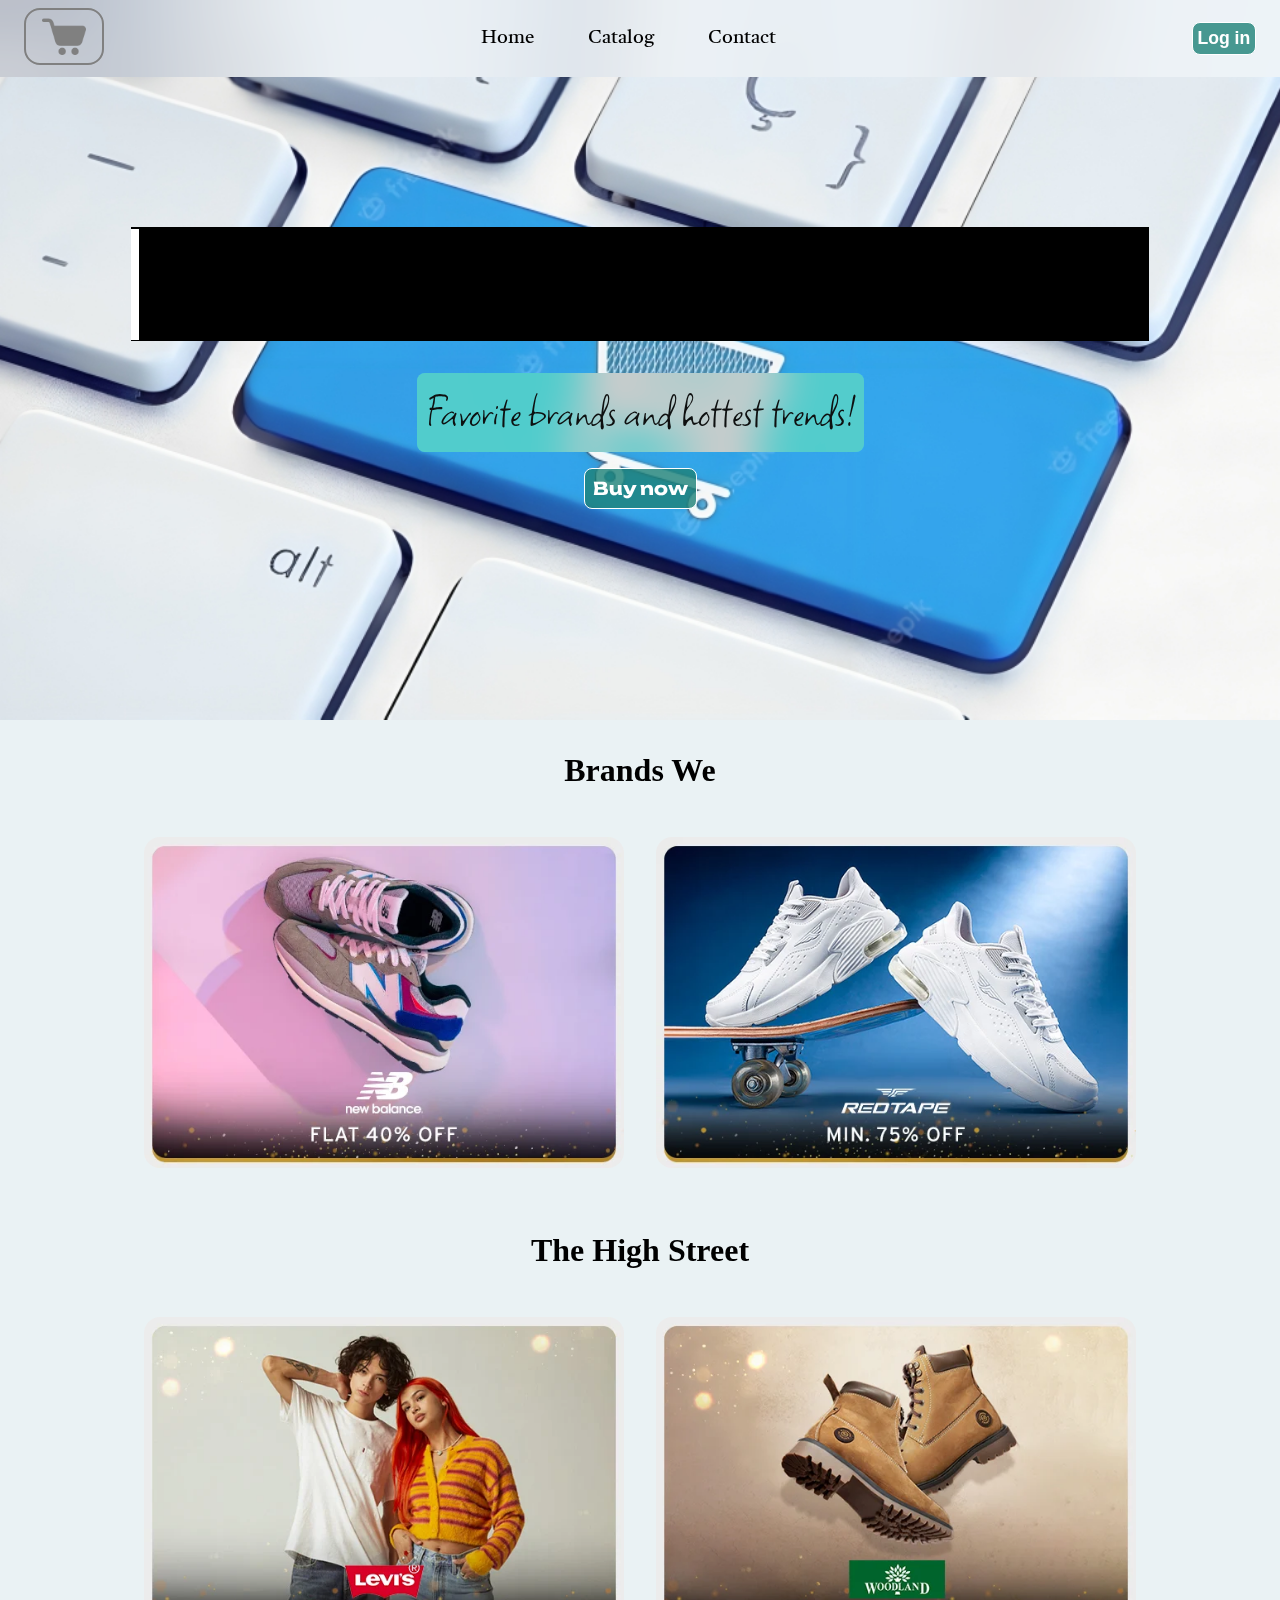
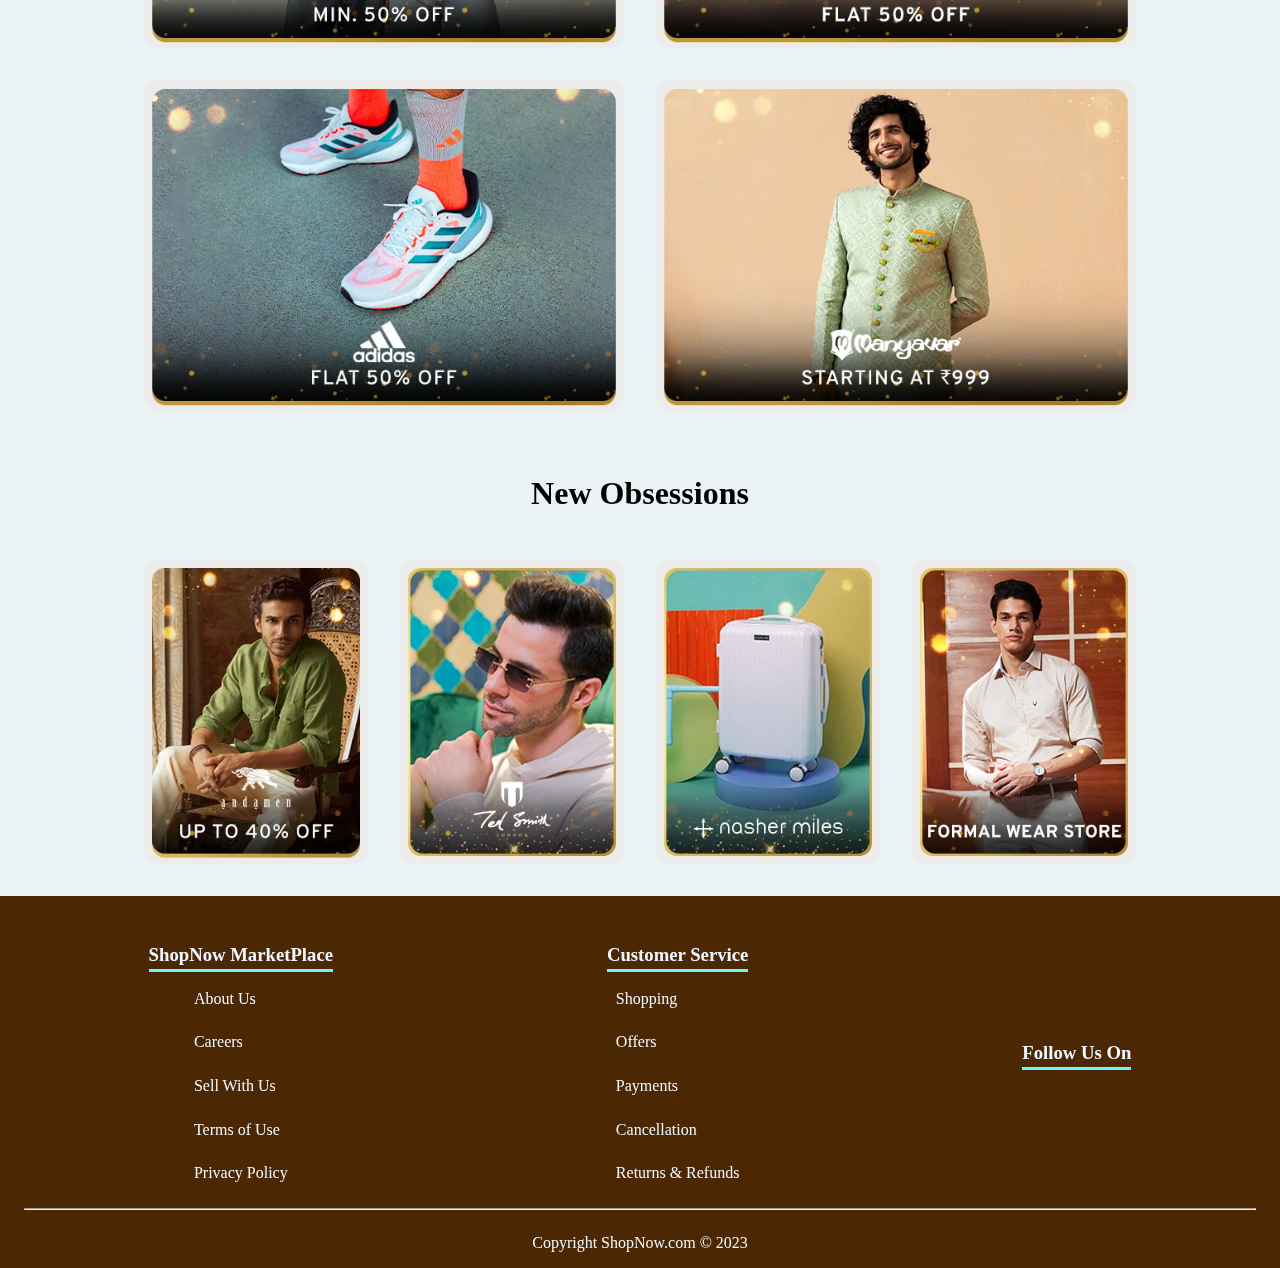
<file: index.html>
<!DOCTYPE html>
<html lang="en">
  <head>
    <meta charset="UTF-8" />
    <meta name="viewport" content="width=device-width, initial-scale=1.0" />
    <title>Online Shopping</title>
    <link rel="stylesheet" href="index.css" />
    <link
      rel="stylesheet"
      href="https://cdnjs.cloudflare.com/ajax/libs/font-awesome/6.4.2/css/all.min.css"
      integrity="sha512-z3gLpd7yknf1YoNbCzqRKc4qyor8gaKU1qmn+CShxbuBusANI9QpRohGBreCFkKxLhei6S9CQXFEbbKuqLg0DA=="
      crossorigin="anonymous"
      referrerpolicy="no-referrer"
    />
    <link
      rel="apple-touch-icon"
      sizes="180x180"
      href="./img/Logos/apple-touch-icon.png"
    />
    <link
      rel="icon"
      type="image/png"
      sizes="32x32"
      href="./img/Logos/favicon-32x32.png"
    />
    <link
      rel="icon"
      type="image/png"
      sizes="16x16"
      href="./img/Logos/favicon-16x16.png"
    />
    <link rel="manifest" href="./img/Logos/site.webmanifest" />
  </head>
  <body>
    <nav id="navbar">
      <a href="./index.html"><img src="./img/logo.png" alt="" id="logo" /></a>
      <ul class="NavLinks">
        <li><a href="./index.html">Home</a></li>
        <li><a href="catalog.html">Catalog</a></li>
        <li><a href="./contact.html">Contact</a></li>
      </ul>
      <div class="search">
        <input type="search" class="searchBar" placeholder="search..." />
        <i
          class="fa-solid fs-beat fa-magnifying-glass item"
          id="searchIcon"
        ></i>
      </div>
      <ul class="NavIconContainer">
        <div class="Icons">
          <a href="" class="item" id="cart"
            ><i class="fa-solid fa-bag-shopping"></i
          ></a>
        </div>
        <button type="submit" name="login" id="login" class="btn">
          Log in
        </button>
      </ul>
      <div id="toggleContainer">
        <i class="fa-solid fa-bars toggle-bars" id="bars"></i>
      </div>
    </nav>
    <div class="dropDownMenu">
      <ul>
        <li><a href="./index.html">Home</a></li>
        <li><a href="./catalog.html">Catalog</a></li>
        <li><a href="./contact.html">Contact</a></li>
        <li><a href="#">Cart</a></li>
        <li>
          <button type="submit" name="login" id="login" class="btn">
            Log in
          </button>
        </li>
      </ul>
    </div>
    <section id="introSection">
      <h1>Welcome to ShopNow.com !</h1>
      <p>Favorite brands and hottest trends!</p>
      <button type="button" id="buyNow" class="btn">
        <a href="./catalog.html">Buy now</a>
      </button>
    </section>
    <section id="BrandsWeLove">
      <h2 class="sectionsH2">
        Brands We
        <span><i class="fa-solid fa-heart" style="color: #ff0000"></i></span>
      </h2>
      <div class="sectionsDiv">
        <img src="img/brandsWeLuv1.webp" alt="1st Brand" />
        <img src="img/brandsWeLuv2.webp" alt="2nd Brand" />
      </div>
    </section>
    <section id="TheHighStreet">
      <h2 class="sectionsH2">The High Street</h2>
      <div class="sectionsDiv">
        <img src="img/TheHighStreet1.webp" alt="" />
        <img src="img/TheHighStreet2.webp" alt="" />
        <img src="img/TheHighStreet3.jpg" alt="" />
        <img src="img/TheHighStreet4.webp" alt="" />
      </div>
    </section>
    <section id="NewObsessions">
      <h2 class="sectionsH2">New Obsessions</h2>
      <div class="sectionsDiv" id="NewObsessionsDiv">
        <img src="img/NewObsessions1.webp" alt="" />
        <img src="img/NewObsessions2.webp" alt="" />
        <img src="img/NewObsessions3.webp" alt="" />
        <img src="img/NewObsessions4.webp" alt="" />
      </div>
    </section>
    <footer>
      <section id="footContainers">
        <div id="FstCol" class="FooterCol">
          <h3>ShopNow MarketPlace</h3>
          <ul>
            <li><a>About Us</a></li>
            <li><a>Careers</a></li>
            <li><a>Sell With Us</a></li>
            <li><a>Terms of Use</a></li>
            <li><a>Privacy Policy</a></li>
          </ul>
        </div>
        <div id="ScdCol" class="FooterCol">
          <h3>Customer Service</h3>
          <ul>
            <li><a>Shopping </a></li>
            <li><a>Offers</a></li>
            <li><a>Payments</a></li>
            <li><a>Cancellation</a></li>
            <li><a>Returns & Refunds</a></li>
          </ul>
        </div>
        <div id="TrdCol" class="FooterCol">
          <h3>Follow Us On</h3>
          <div class="SocialMediaIcons">
            <i class="fa-brands fa-instagram"></i>
            <i class="fa-brands fa-square-x-twitter"></i>
            <i class="fa-brands fa-facebook"></i>
          </div>
        </div>
      </section>
      <hr class="HorizontalLine" />
      <div id="Copyright">Copyright ShopNow.com © 2023</div>
    </footer>
  </body>
  <script src="script.js"></script>
</html>
</file>
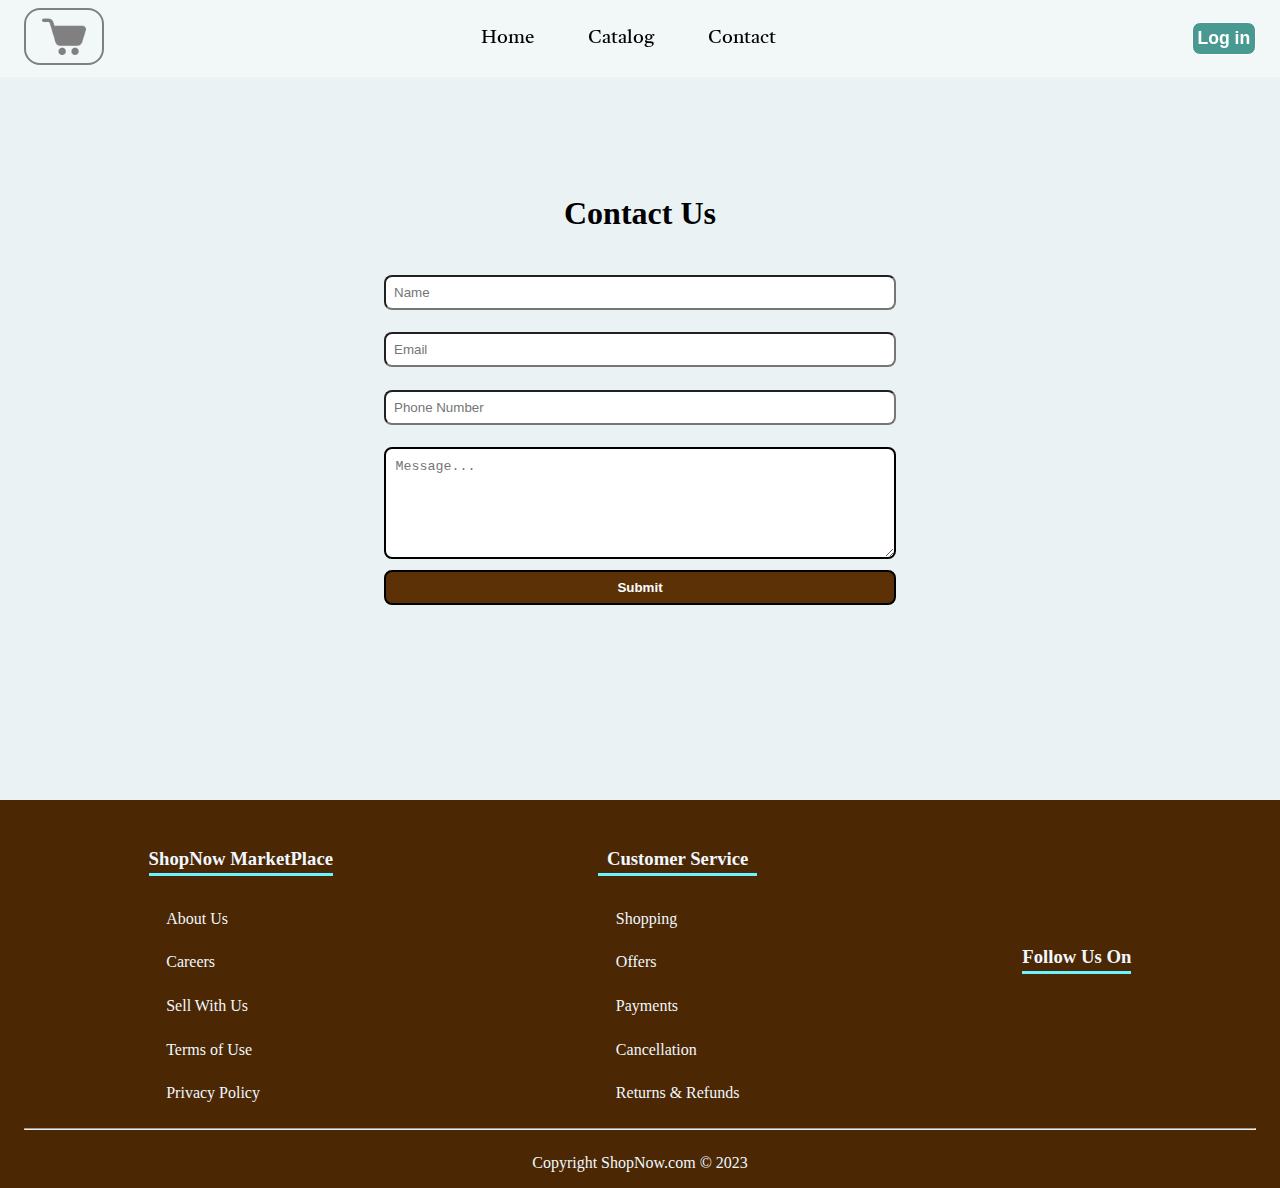
<file: contact.html>
<!DOCTYPE html>
<html lang="en">
  <head>
    <meta charset="UTF-8" />
    <meta name="viewport" content="width=device-width, initial-scale=1.0" />
    <title>Online Shopping</title>
    <link rel="stylesheet" href="contact.css" />
    <link
      rel="stylesheet"
      href="https://cdnjs.cloudflare.com/ajax/libs/font-awesome/6.4.2/css/all.min.css"
      integrity="sha512-z3gLpd7yknf1YoNbCzqRKc4qyor8gaKU1qmn+CShxbuBusANI9QpRohGBreCFkKxLhei6S9CQXFEbbKuqLg0DA=="
      crossorigin="anonymous"
      referrerpolicy="no-referrer"
    />
    <link
      rel="apple-touch-icon"
      sizes="180x180"
      href="./img/Logos/apple-touch-icon.png"
    />
    <link
      rel="icon"
      type="image/png"
      sizes="32x32"
      href="./img/Logos/favicon-32x32.png"
    />
    <link
      rel="icon"
      type="image/png"
      sizes="16x16"
      href="./img/Logos/favicon-16x16.png"
    />
    <link rel="manifest" href="./img/Logos/site.webmanifest" />
  </head>
  <body>
    <nav id="navbar">
      <a href="./index.html"><img src="./img/logo.png" alt="" id="logo" /></a>
      <ul class="NavLinks">
        <li><a href="./index.html">Home</a></li>
        <li><a href="catalog.html">Catalog</a></li>
        <li><a href="./contact.html">Contact</a></li>
      </ul>
      <div class="search">
        <input type="search" class="searchBar" placeholder="search..." />
        <i
          class="fa-solid fs-beat fa-magnifying-glass item itemNav"
          id="searchIcon"
        ></i>
      </div>
      <ul class="NavIconContainer">
        <div class="Icons">
          <a href="" class="item" id="cart"
            ><i class="fa-solid fa-bag-shopping itemNav"></i
          ></a>
        </div>
        <button type="submit" name="login" id="login" class="btn">
          Log in
        </button>
      </ul>
      <div id="toggleContainer">
        <i class="fa-solid fa-bars toggle-bars itemNav" id="bars"></i>
      </div>
    </nav>
    <div class="dropDownMenu">
      <ul>
        <li><a href="./index.html">Home</a></li>
        <li><a href="./catalog.html">Catalog</a></li>
        <li><a href="./contact.html">Contact</a></li>
        <li><a href="#">Cart</a></li>
        <li>
          <button type="submit" name="login" id="login" class="btn">
            Log in
          </button>
        </li>
      </ul>
    </div>
    <section class="contactForm">
      <h1>Contact Us</h1>
      <form action="">
        <input type="text" placeholder="Name" />
        <input type="email" placeholder="Email" />
        <input type="number" placeholder="Phone Number" />
        <textarea
          name="Message"
          id="MessageForm"
          placeholder="Message..."
        ></textarea>
        <button type="submit" class="submitBtn">Submit</button>
      </form>
    </section>
    <footer>
      <section id="footContainers">
        <div id="FstCol" class="FooterCol">
          <h3>ShopNow MarketPlace</h3>
          <ul>
            <li><a>About Us</a></li>
            <li><a>Careers</a></li>
            <li><a>Sell With Us</a></li>
            <li><a>Terms of Use</a></li>
            <li><a>Privacy Policy</a></li>
          </ul>
        </div>
        <div id="ScdCol" class="FooterCol">
          <h3>Customer Service</h3>
          <ul>
            <li><a>Shopping </a></li>
            <li><a>Offers</a></li>
            <li><a>Payments</a></li>
            <li><a>Cancellation</a></li>
            <li><a>Returns & Refunds</a></li>
          </ul>
        </div>
        <div id="TrdCol" class="FooterCol">
          <h3>Follow Us On</h3>
          <div class="SocialMediaIcons">
            <i class="fa-brands fa-instagram"></i>
            <i class="fa-brands fa-square-x-twitter"></i>
            <i class="fa-brands fa-facebook"></i>
          </div>
        </div>
      </section>
      <hr class="HorizontalLine" />
      <div id="Copyright">Copyright ShopNow.com © 2023</div>
    </footer>
  </body>
  <script src="script.js"></script>
</html>
</file>
<file: index.css>
@import url('https://fonts.googleapis.com/css2?family=Montserrat+Alternates:ital,wght@1,600&display=swap');
@import url('https://fonts.googleapis.com/css2?family=Raleway:wght@600&display=swap');
@import url('https://fonts.googleapis.com/css2?family=Roboto+Condensed:wght@700&display=swap');
@import url('https://fonts.googleapis.com/css2?family=Playfair+Display:wght@600&display=swap');
@import url('https://fonts.googleapis.com/css2?family=Roboto&display=swap');
@import url('https://fonts.googleapis.com/css2?family=Tiro+Devanagari+Marathi&display=swap');
@import url('https://fonts.googleapis.com/css2?family=Square+Peg&display=swap');
@import url('https://fonts.googleapis.com/css2?family=Unbounded:wght@700&display=swap');

* {
  margin: 0rem;
  padding: 0rem;
  box-sizing: border-box;
}

body {
  overflow-x: hidden;
  background-color: rgba(151, 192, 201, 0.2);
}

/* Navbar Section */

#navbar {
  width: 100%;
  display: flex;
  backdrop-filter: blur(3rem);
  justify-content: space-between;
  background-color: rgba(255, 255, 255, 0.4);
  padding: 0.5rem;
  align-items: center;
  position: fixed;
  z-index: 2;
}

#navbar ul {
  display: flex;
  /* transition: all 0.3s ease-in-out; */
}

#navbar ul li {
  list-style: none;
}

#navbar ul li a {
  text-decoration: none;
  color: white;
  font-size: 1.2rem;
  font-family: 'Tiro Devanagari Marathi', serif;
  padding: 0.2rem 0.5rem;
  color: black;
  margin: 0rem 1rem;
  transition: all 0.3s ease-in-out;
  border: 3px solid rgba(255, 255, 255, 0);
}

#navbar ul li a:hover,
#navbar ul li a:active {
  background-color: rgb(22, 46, 60, 0.2);
  border-radius: 0.5rem;
}

.item {
  margin: 0rem 1rem;
  transition: all 0.5s;
}

#logo {
  width: 5rem;
  padding: 0.5rem 1rem;
  margin: 0rem 1rem;
  filter: invert(50%);
  border: 2px solid white;
  cursor: pointer;
  border-radius: 1rem;
}

.fa-solid {
  color: rgb(141, 141, 141);
  transition: 0.3s ease-in-out;
}

.fa-solid:hover {
  color: black;
}

/* Here for making search bar if we do use the width 0 and to transition then padding will cause lag
if we use display none then transition will not work
best way is to use visibility
do position absolute if we want it not to count it in the space between  */

.searchBar {
  visibility: hidden;
  padding: 0.2rem 0.7rem;
  margin: -0.2rem;
  margin-right: 0.3rem;
  box-sizing: border-box;
  border-radius: 1rem;
  width: 82%;
  outline: none;
  font-size: 1rem;
  border: 2px solid black;
  transform: scaleX(0); /* Initial width is 0 */
  transform-origin: right center; /* Expand from the right */
  transition: 0.25s cubic-bezier(0.18, 0.89, 0.32, 1.28);
}
.searchBar.searchOpen {
  transform: scaleX(1);
  box-sizing: border-box;
  visibility: visible;
}

.Icons,
#searchIcon {
  font-size: 1.5rem;
  margin: 0.2rem 0.2rem;
  cursor: pointer;
}

.search {
  right: 10.5rem;
  display: flex;
  justify-content: right;
  margin-top: 0.2rem;
  align-items: center;
  position: absolute;
}

.btn {
  padding: 0.3rem;
  background-color: rgba(29, 129, 119, 0.8);
  border-radius: 0.5rem;
  font-size: 1.1rem;
  color: white;
  border: 1px solid white;
  cursor: pointer;
  margin-right: 1rem;
  margin-left: 1rem;
  font-weight: bold;
  transition: all 0.3s;
}

#navbar .toggle-bars {
  font-size: 1.5rem;
  margin-right: 2rem;
  cursor: pointer;
  display: none;
}

.NavIconContainer {
  display: flex;
  justify-content: right;
}

.navLinks {
  margin-left: 2rem;
}

.btn:hover {
  transform: scale(1.11);
}

.dropDownMenu {
  position: fixed;
  right: 1rem;
  top: 5rem;
  z-index: 100;
  background-color: rgb(92, 49, 6);
  backdrop-filter: blur(1rem);
  border-radius: 1rem;
  display: flex;
  flex-direction: column;
  font-family: 'Tiro Devanagari Marathi', serif;
  align-items: center;
  width: 18rem;
  height: 0;
  visibility: hidden;
  transition: 0.4s cubic-bezier(0.175, 0.885, 0.32, 1.275);
  overflow: hidden;
}

.dropDownMenu.open {
  height: 20rem;
  visibility: visible;
}

.dropDownMenu ul li {
  list-style: none;
  display: flex;
  justify-content: center;
  padding: 0.5rem 1rem;
  overflow: hidden;
  transition: transform 0.2 ease-in;
}

.dropDownMenu ul li a {
  text-decoration: none;
  padding: 0.5rem 1rem;
  color: rgb(255, 255, 255);
  display: flex;
  align-items: center;
  border-radius: 0.5rem;
  box-sizing: border-box;
  overflow: hidden;
  transition: all 0.2s ease-in-out;
}

.dropDownMenu.open ul li {
  transform: translateY(1rem);
  overflow: hidden;
}

.dropDownMenu ul li a:hover {
  transform: scale(1.1rem);
  border: 2px solid rgb(255, 255, 255);
  box-sizing: border-box;
}

#toggleContainer {
  display: none;
}

@media (min-width: 976px) {
  .dropDownMenu.open {
    display: none;
  }
}

/* Intro Section */
#introSection::before {
  background: url(img/bg-7.png) no-repeat center center/cover;
  width: 100%;
  height: 45rem;
  position: absolute;
  display: block;
  color: white;
  content: '';
  top: 0;
  left: 0;
  z-index: -1;
  /* opacity: ; */
  backdrop-filter: blur(0.5rem);
}

#introSection {
  display: flex;
  flex-direction: column;
  justify-content: center;
  align-items: center;
  width: 100%;
  height: 45rem;
}

#introSection h1 {
  background-color: rgb(0, 0, 0);
  position: relative;
  text-align: center;
  overflow: hidden;
  padding: 0.2rem;
  font-size: 5rem;
  color: white;
  /* font-family: 'Raleway', sans-serif;
   */
  /* font-family: 'Roboto Condensed', sans-serif; */
  font-family: 'Playfair Display', serif;
  margin: 1rem 2rem;
}

#introSection h1::after {
  content: ' ';
  position: absolute;
  left: 0;
  top: 0.1rem;
  bottom: 0.1rem;
  letter-spacing: 3px;
  height: 98%;
  width: 100%;
  background-color: rgb(0, 0, 0);
  border-left: 0.5rem solid rgb(255, 255, 255);
  font-family: 'Alegreya SC', serif;
  animation: typing 8s steps(21) infinite;
}

#buyNow {
  padding: 0.5rem 0.5rem;
}

#buyNow a {
  color: white;
  text-decoration: none;
  font-family: 'Unbounded', sans-serif;
}

@keyframes typing {
  40%,
  60% {
    left: 100%;
  }
  100% {
    left: 0%;
  }
}

#introSection p {
  background-color: rgba(0, 0, 0, 0.2);
  text-align: center;
  font-size: 3rem;
  /* font-weight: bold; */
  padding: 0.5rem;
  margin: 1rem;
  color: rgb(7, 8, 8);
  border-radius: 0.5rem;
  filter: brightness(2);
  /* font-family: 'Montserrat Alternates', sans-serif; */
  /* font-family: 'Raleway', sans-serif; */
  font-family: 'Square Peg', cursive;
  backdrop-filter: blur(1.5rem);
}

/* #introSection button */

@media (max-width: 975px) {
  #navbar ul {
    display: none;
  }

  .search {
    right: 5.5rem;
  }
  #navbar #toggleContainer {
    display: block;
  }
  #navbar #toggleContainer #bars {
    display: block;
  }
  #navbar #toggleContainer #X-mark {
    display: none;
  }
  .dropDownMenu {
    display: block;
  }
  #introSection p {
    font-size: 1rem;
  }
  #introSection::before {
    height: 35rem;
  }
  #introSection {
    height: 35rem;
  }
}

@media (min-width: 750px) and (max-width: 1022px) {
  #introSection h1 {
    font-size: 3.5rem;
  }
}
@media (min-width: 550px) and (max-width: 749px) {
  #introSection h1 {
    font-size: 2.5rem;
  }
}
@media (min-width: 450px) and (max-width: 550px) {
  #introSection h1 {
    font-size: 2rem;
  }
}
/* Brands We Love Section */

#BrandsWeLove,
#TheHighStreet,
#NewObsessions {
  /* padding: 1rem; */
  display: flex;
  flex-direction: column;
  justify-content: center;
  align-items: center;
  flex-wrap: wrap;
}

.sectionsH2 {
  text-align: center;
  font-size: 2rem;
  margin: 2rem 1rem;
}

.sectionsDiv {
  display: flex;
  width: 80%;
  justify-content: center;
  flex-wrap: wrap;
  align-items: center;
  margin-bottom: 1rem;
}

.sectionsDiv img {
  margin: 1rem;
  flex: 40%;
  border-radius: 1rem;
  transition: 0.3s ease-out;
  overflow: hidden;
}

.sectionsDiv img:hover {
  cursor: pointer;
  transform: scale(1.05);
}

#NewObsessionsDiv img {
  margin: 1rem;
  flex: 20%;
  border-radius: 1rem;
  transition: 0.3s ease-out;
  overflow: hidden;
}

footer {
  background-color: rgb(75, 39, 3);
  color: aliceblue;
  display: flex;
  justify-content: space-around;
  flex-direction: column;
  position: relative;
  bottom: 0;
  width: 100%;
  flex-wrap: wrap;
  padding: 3rem 1rem;
  padding-bottom: 1rem;
}

.HorizontalLine {
  margin: 0.5rem;
}

#Copyright {
  text-align: center;
  margin-top: 1rem;
}

footer #footContainers {
  display: flex;
  justify-content: space-around;
  flex-wrap: wrap;
}

@media (max-width: 356px) {
  #introSection h1 {
    font-size: 1.3rem;
  }
}

@media (min-width: 357px) and (max-width: 415px) {
  .searchBar {
    width: 55%;
  }
  #introSection h1 {
    font-size: 1.5rem;
  }
  #introSection p {
    font-size: 0.9rem;
  }
}

@media (min-width: 416px) and (max-width: 450px) {
  .searchBar {
    width: 55%;
  }
  #introSection h1 {
    font-size: 1.8rem;
  }
}

.FooterCol {
  display: flex;
  flex-direction: column;
  justify-content: center;
  align-items: center;
}

.FooterCol h3 {
  cursor: pointer;
  margin-bottom: 1.85rem 1.7rem;
  display: inline;
  text-align: center;
  padding-bottom: 0.2rem;
  border-bottom: 3px solid rgb(106 244 255);
}

.FooterCol ul {
  display: flex;
  flex-direction: column;
  flex-wrap: wrap;
  margin: 0.3rem;
}

.FooterCol ul li {
  list-style: none;
  padding: 0.3rem;
  margin: 0.5rem;
}

.FooterCol ul li a {
  text-align: center;   
  cursor: pointer;
}

.FooterCol ul li a:hover {
  text-decoration: underline;
}

.SocialMediaIcons {
  display: flex;
  justify-content: center;
  margin: 0.5rem 0rem;
}

.SocialMediaIcons i {
  font-size: 1.5rem;
  margin: 0.5rem;
  color: #ffffff;
  text-align: center;
  cursor: pointer;
}

.SocialMediaIcons i:hover {
  color: #989595;
}
</file>
<file: contact.css>
@import url('https://fonts.googleapis.com/css2?family=Tiro+Devanagari+Marathi&display=swap');
* {
  margin: 0rem;
  padding: 0rem;
  box-sizing: border-box;
}

body {
  overflow-x: hidden;
  background-color: rgba(151, 192, 201, 0.2);
}

/* Navbar Section */

#navbar {
  width: 100%;
  display: flex;
  backdrop-filter: blur(1rem);
  justify-content: space-between;
  background-color: rgba(255, 255, 255, 0.4);
  padding: 0.5rem;
  align-items: center;
  position: fixed;
  z-index: 2;
}

#navbar ul {
  display: flex;
  /* transition: all 0.3s ease-in-out; */
}

#navbar ul li {
  list-style: none;
}

#navbar ul li a {
  text-decoration: none;
  color: white;
  font-size: 1.2rem;
  padding: 0.2rem 0.5rem;
  font-family: 'Tiro Devanagari Marathi', serif;
  color: black;
  margin: 0rem 1rem;
  transition: all 0.3s ease-in-out;
  border: 3px solid rgba(255, 255, 255, 0);
}

#navbar ul li a:hover,
#navbar ul li a:active {
  background-color: rgb(22, 46, 60, 0.2);
  border-radius: 0.5rem;
}

.item {
  margin: 0rem 1rem;
  transition: all 0.5s;
}

#logo {
  width: 5rem;
  padding: 0.5rem 1rem;
  margin: 0rem 1rem;
  filter: invert(50%);
  border: 2px solid white;
  cursor: pointer;
  border-radius: 1rem;
}

.fa-solid {
  color: rgb(141, 141, 141);
  transition: 0.3s ease-in-out;
}

.fa-solid:hover {
  color: black;
}

/* Here for making search bar if we do use the width 0 and to transition then padding will cause lag
if we use display none then transition will not work
best way is to use visibility
do position absolute if we want it not to count it in the space between  */

.searchBar {
  visibility: hidden;
  padding: 0.2rem 0.7rem;
  margin: -0.2rem;
  margin-right: 0.3rem;
  box-sizing: border-box;
  border-radius: 1rem;
  width: 82%;
  outline: none;
  font-size: 1rem;
  border: 2px solid black;
  transform: scaleX(0); /* Initial width is 0 */
  transform-origin: right center; /* Expand from the right */
  transition: 0.25s cubic-bezier(0.18, 0.89, 0.32, 1.28);
}
.searchBar.searchOpen {
  transform: scaleX(1);
  box-sizing: border-box;
  visibility: visible;
}

.Icons,
#searchIcon {
  font-size: 1.5rem;
  margin: 0.2rem 0.2rem;
  cursor: pointer;
}

.search {
  right: 10.5rem;
  display: flex;
  justify-content: right;
  margin-top: 0.2rem;
  align-items: center;
  position: absolute;
}

.btn {
  padding: 0.3rem;
  background-color: rgba(29, 129, 119, 0.8);
  border-radius: 0.5rem;
  font-size: 1.1rem;
  color: white;
  border: 1px solid white;
  cursor: pointer;
  margin-right: 1rem;
  margin-left: 1rem;
  font-weight: bold;
  transition: all 0.3s;
}

#navbar .toggle-bars {
  font-size: 1.5rem;
  margin-right: 2rem;
  cursor: pointer;
  display: none;
}

.NavIconContainer {
  display: flex;
  justify-content: right;
}

.navLinks {
  margin-left: 2rem;
}

.btn:hover {
  transform: scale(1.11);
}

.dropDownMenu {
  position: fixed;
  right: 1rem;
  top: 5rem;
  z-index: 100;
  background-color: rgb(92, 49, 6);
  backdrop-filter: blur(1rem);
  border-radius: 1rem;
  display: flex;
  flex-direction: column;
  font-family: 'Tiro Devanagari Marathi', serif;
  align-items: center;
  width: 18rem;
  height: 0;
  visibility: hidden;
  transition: 0.4s cubic-bezier(0.175, 0.885, 0.32, 1.275);
  overflow: hidden;
}

.dropDownMenu.open {
  height: 20rem;
  visibility: visible;
}

.dropDownMenu ul li {
  list-style: none;
  display: flex;
  justify-content: center;
  padding: 0.5rem 1rem;
  overflow: hidden;
  transition: transform 0.2 ease-in;
}

.dropDownMenu ul li a {
  text-decoration: none;
  padding: 0.5rem 1rem;
  color: rgb(255, 255, 255);
  display: flex;
  align-items: center;
  border-radius: 0.5rem;
  box-sizing: border-box;
  overflow: hidden;
  transition: all 0.2s ease-in-out;
}

.dropDownMenu.open ul li {
  transform: translateY(1rem);
  overflow: hidden;
}

.dropDownMenu ul li a:hover {
  transform: scale(1.1rem);
  border: 2px solid rgb(255, 255, 255);
  box-sizing: border-box;
}

#toggleContainer {
  display: none;
}

@media (min-width: 976px) {
  .dropDownMenu.open {
    display: none;
  }
}
@media (max-width: 975px) {
  #navbar ul {
    display: none;
  }

  .search {
    right: 5.5rem;
  }
  #navbar #toggleContainer {
    display: block;
  }
  #navbar #toggleContainer #bars {
    display: block;
  }
  #navbar #toggleContainer #X-mark {
    display: none;
  }
  .dropDownMenu {
    display: block;
  }
}

footer {
  background-color: rgb(75, 39, 3);
  color: aliceblue;
  display: flex;
  justify-content: space-around;
  flex-direction: column;
  position: relative;
  bottom: 0;
  width: 100%;
  flex-wrap: wrap;
  padding: 3rem 1rem;
  padding-bottom: 1rem;
}

.HorizontalLine {
  margin: 0.5rem;
}

#Copyright {
  text-align: center;
  margin-top: 1rem;
}

footer #footContainers {
  display: flex;
  justify-content: space-around;
  flex-wrap: wrap;
}
@media (max-width: 356px) {
  #introSection h1 {
    font-size: 1.3rem;
  }
}

@media (min-width: 357px) and (max-width: 415px) {
  .searchBar {
    width: 55%;
  }
}

@media (min-width: 416px) and (max-width: 450px) {
  .searchBar {
    width: 55%;
  }
}

.FooterCol {
  display: flex;
  flex-direction: column;
  justify-content: center;
}

.FooterCol h3 {
  cursor: pointer;
  margin-bottom: 1rem;
  display: inline;
  text-align: center;
  padding-bottom: 0.2rem;
  border-bottom: 3px solid rgb(106 244 255);
}

.FooterCol ul {
  display: flex;
  flex-direction: column;
  flex-wrap: wrap;
  margin: 0.3rem;
}

.FooterCol ul li {
  list-style: none;
  padding: 0.3rem;
  margin: 0.5rem;
}

.FooterCol ul li a {
  text-align: center;
  cursor: pointer;
}

.FooterCol ul li a:hover {
  text-decoration: underline;
}

.SocialMediaIcons {
  display: flex;
  justify-content: center;
  margin: 0.5rem 0rem;
}

.SocialMediaIcons i {
  font-size: 1.5rem;
  margin: 0.5rem;
  color: #ffffff;
  text-align: center;
  cursor: pointer;
}

.SocialMediaIcons i:hover {
  color: #989595;
}

.contactForm {
  display: flex;
  justify-content: center;
  height: 50rem;
  flex-direction: column;
}

.contactForm h1 {
  font-size: 2rem;
  text-align: center;
  margin-bottom: 2rem;
}

.contactForm form {
  display: flex;
  flex-direction: column;
  justify-content: center;
  align-items: center;
}
.contactForm form input {
  margin: 0.7rem;
  width: 40%;
  padding: 0.5rem;
  border-radius: 0.5rem;
  box-sizing: border-box;
}
.contactForm form #MessageForm {
  height: 7rem;
  border-radius: 0.5rem;
  border: 2px solid black;
  padding: 0.6rem;
  margin: 0.7rem;
  width: 40%;
}
.submitBtn {
  padding: 0.5rem 0.7rem;
  border-radius: 0.5rem;
  background-color: rgb(92, 49, 6);
  color: white;
  font-weight: bold;
  width: 40%;
  border: 2px solid black;
}

.submitBtn:hover {
  background-color: rgba(92, 49, 6, 0.9);
  cursor: pointer;
}

@media (max-width: 760px) {
  .contactForm form input {
    width: 70%;
  }
  .submitBtn {
    width: 70%;
  }
  .contactForm form #MessageForm {
    width: 70%;
  }
}
</file>
